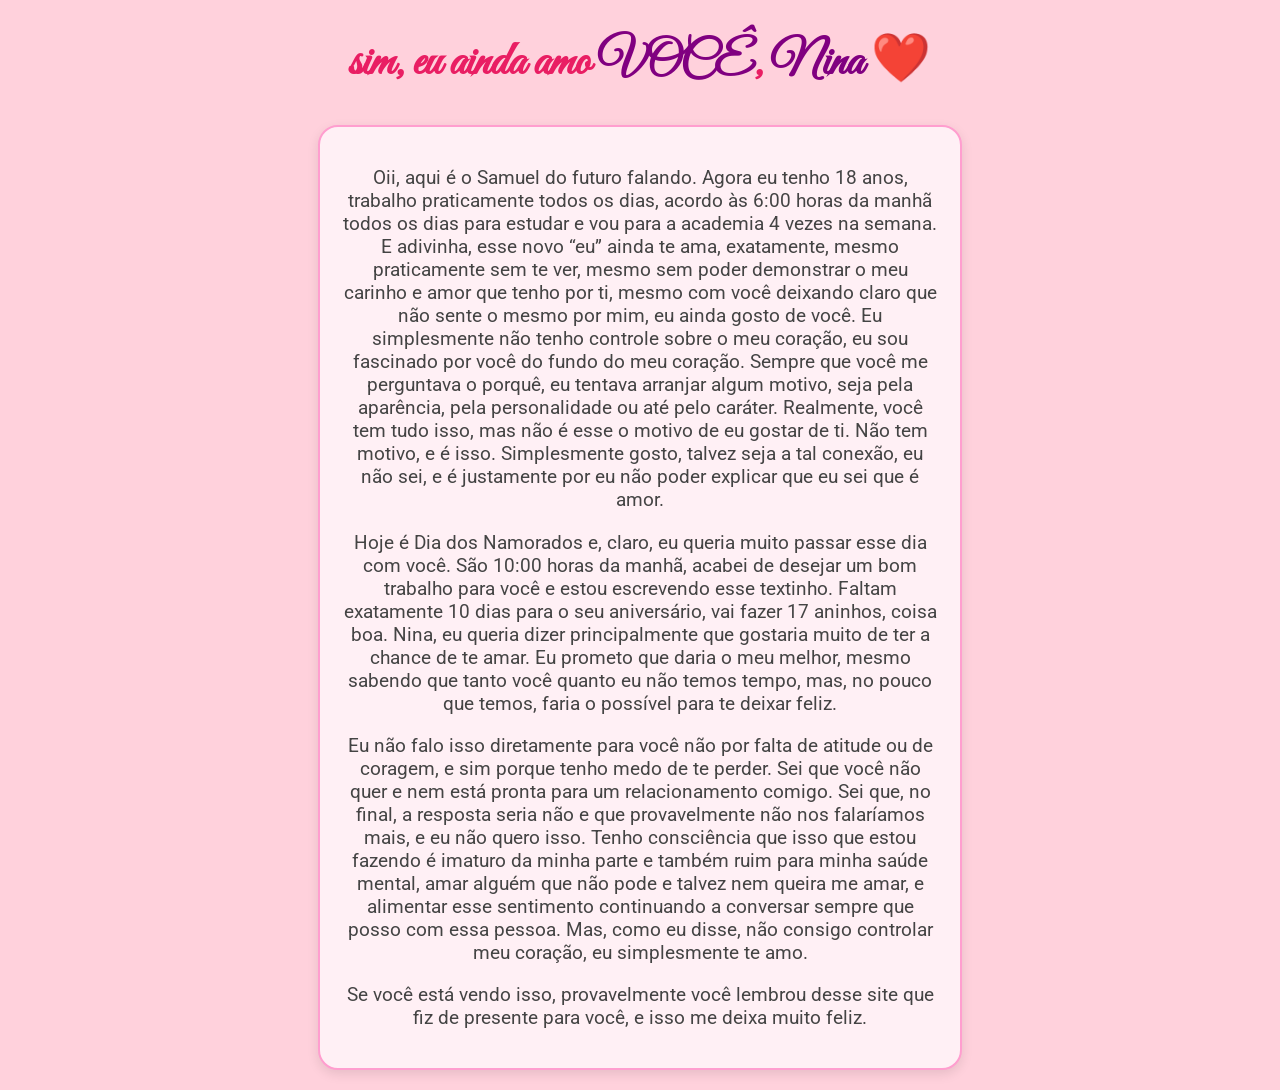
<file: euaindateamo.html>
<!DOCTYPE html>
<html lang="pt-BR">
<head>
  <meta charset="UTF-8">
  <meta name="viewport" content="width=device-width, initial-scale=1.0">
  <title>eu ainda te amo ❤️</title>
  <link href="https://fonts.googleapis.com/css2?family=Great+Vibes&family=Roboto&display=swap" rel="stylesheet">
  <link rel="stylesheet" href="styles.css">
  <link rel="icon" type="image/png" href="favicon.png">
</head>
<body class="active">
  <h1>sim, eu ainda amo <span class="purple-text">VOCÊ</span>, <span class="nome-nina">Nina</span> ❤️</h1>

  <div class="romantic-letter">
    <p>
        Oii, aqui é o Samuel do futuro falando. Agora eu tenho 18 anos, trabalho praticamente todos os dias, acordo às 6:00 horas da manhã todos os dias para estudar e vou para a academia 4 vezes na semana. E adivinha, esse novo “eu” ainda te ama, exatamente, mesmo praticamente sem te ver, mesmo sem poder demonstrar o meu carinho e amor que tenho por ti, mesmo com você deixando claro que não sente o mesmo por mim, eu ainda gosto de você. Eu simplesmente não tenho controle sobre o meu coração, eu sou fascinado por você do fundo do meu coração. Sempre que você me perguntava o porquê, eu tentava arranjar algum motivo, seja pela aparência, pela personalidade ou até pelo caráter. Realmente, você tem tudo isso, mas não é esse o motivo de eu gostar de ti. Não tem motivo, e é isso. Simplesmente gosto, talvez seja a tal conexão, eu não sei, e é justamente por eu não poder explicar que eu sei que é amor.
    </p>

    <p>
        Hoje é Dia dos Namorados e, claro, eu queria muito passar esse dia com você. São 10:00 horas da manhã, acabei de desejar um bom trabalho para você e estou escrevendo esse textinho. Faltam exatamente 10 dias para o seu aniversário, vai fazer 17 aninhos, coisa boa. Nina, eu queria dizer principalmente que gostaria muito de ter a chance de te amar. Eu prometo que daria o meu melhor, mesmo sabendo que tanto você quanto eu não temos tempo, mas, no pouco que temos, faria o possível para te deixar feliz.
    </p>

    <p>
        Eu não falo isso diretamente para você não por falta de atitude ou de coragem, e sim porque tenho medo de te perder. Sei que você não quer e nem está pronta para um relacionamento comigo. Sei que, no final, a resposta seria não e que provavelmente não nos falaríamos mais, e eu não quero isso. Tenho consciência que isso que estou fazendo é imaturo da minha parte e também ruim para minha saúde mental, amar alguém que não pode e talvez nem queira me amar, e alimentar esse sentimento continuando a conversar sempre que posso com essa pessoa. Mas, como eu disse, não consigo controlar meu coração, eu simplesmente te amo.
    </p>

    <p>
        Se você está vendo isso, provavelmente você lembrou desse site que fiz de presente para você, e isso me deixa muito feliz.
    </p>
</div>
</body>
</html>
</file>
<file: styles.css>
body {
  margin: 0;
  padding: 0;
  background: #ffd1dc; /* Soft pink background instead of gradient */
  font-family: 'Roboto', sans-serif;
  text-align: center;
  overflow-x: hidden;
  transition: opacity 1s ease;
}

body:not(.active) h1,
body:not(.active) .romantic-letter,
body:not(.active) .surprise {
  display: none; /* só aparecem depois do play */
}

h1 {
  font-family: 'Great Vibes', cursive;
  font-size: 3rem;
  color: #e91e63; /* Consistent pink shade */
  margin-top: 30px;
}

.nome-nina {
  color: purple;
  font-weight: bold;
}

.purple-text {
  color: purple;
  font-weight: bold;
}

.black-text {
  color: black;
  font-weight: bold;
}

.romantic-letter {
  max-width: 600px;
  margin: 20px auto;
  padding: 20px;
  background: #fff0f5; /* Lighter pink background */
  border: 2px solid #ff9ecf; /* Consistent border color */
  border-radius: 20px;
  font-size: 1.2rem;
  color: #444;
  box-shadow: 0 4px 12px rgba(0,0,0,0.1);
}

button {
  background: #e91e63; /* Consistent button color */
  border: none;
  padding: 12px 18px;
  margin: 12px;
  border-radius: 25px;
  font-size: 1rem;
  font-weight: bold;
  color: white;
  cursor: pointer;
  transition: all 0.3s ease;
  box-shadow: 0 4px 8px rgba(0,0,0,0.15);
}

button:hover {
  background: #c2185b; /* Darker shade for hover */
  transform: scale(1.05);
}

.final-button {
  background: purple; /* Purple background for the final button */
}

.final-button:hover {
  background: #6a0dad; /* Darker purple for hover */
}

.gallery {
  margin-top: 20px;
  display: flex;
  flex-direction: column;
  align-items: center;
}

.gallery img {
  width: 60%;
  max-width: 400px;
  border-radius: 16px;
  margin: 10px auto;
  opacity: 0;
  transform: scale(0.95);
  transition: opacity 1s ease, transform 0.5s ease;
  display: block;
}

.gallery img.loaded {
  opacity: 1;
  transform: scale(1);
}

.caption {
  font-family: 'Great Vibes', cursive;
  font-size: 1.8rem;
  color: #e91e63; /* Consistent pink shade */
  margin-top: 15px;
}

.heart {
  position: fixed;
  top: -20px;
  font-size: 20px;
  animation: fall linear forwards;
  pointer-events: none;
  z-index: 9999;
}

@keyframes fall {
  to {
    transform: translateY(100vh);
    opacity: 0;
  }
}

.final-message {
  margin: 30px;
  font-size: 1.4rem;
  color: #e91e63; /* Consistent pink shade */
  font-style: italic;
}

/* Overlay inicial */
#overlay {
  position: fixed;
  top: 0;
  left: 0;
  width: 100%;
  height: 100%;
  background: #ffd1dc; /* Consistent with body background */
  display: flex;
  flex-direction: column;
  justify-content: center;
  align-items: center;
  z-index: 9999;
  text-align: center;
  font-family: 'Great Vibes', cursive;
  font-size: 2rem;
  color: #e91e63; /* Consistent pink shade */
}

#overlay button {
  margin-top: 20px;
  font-size: 1.5rem;
  border-radius: 50%;
  padding: 20px;
  animation: pulse 1.2s infinite;
}

@keyframes pulse {
  0% { transform: scale(1); }
  50% { transform: scale(1.2); }
  100% { transform: scale(1); }
}
</file>
